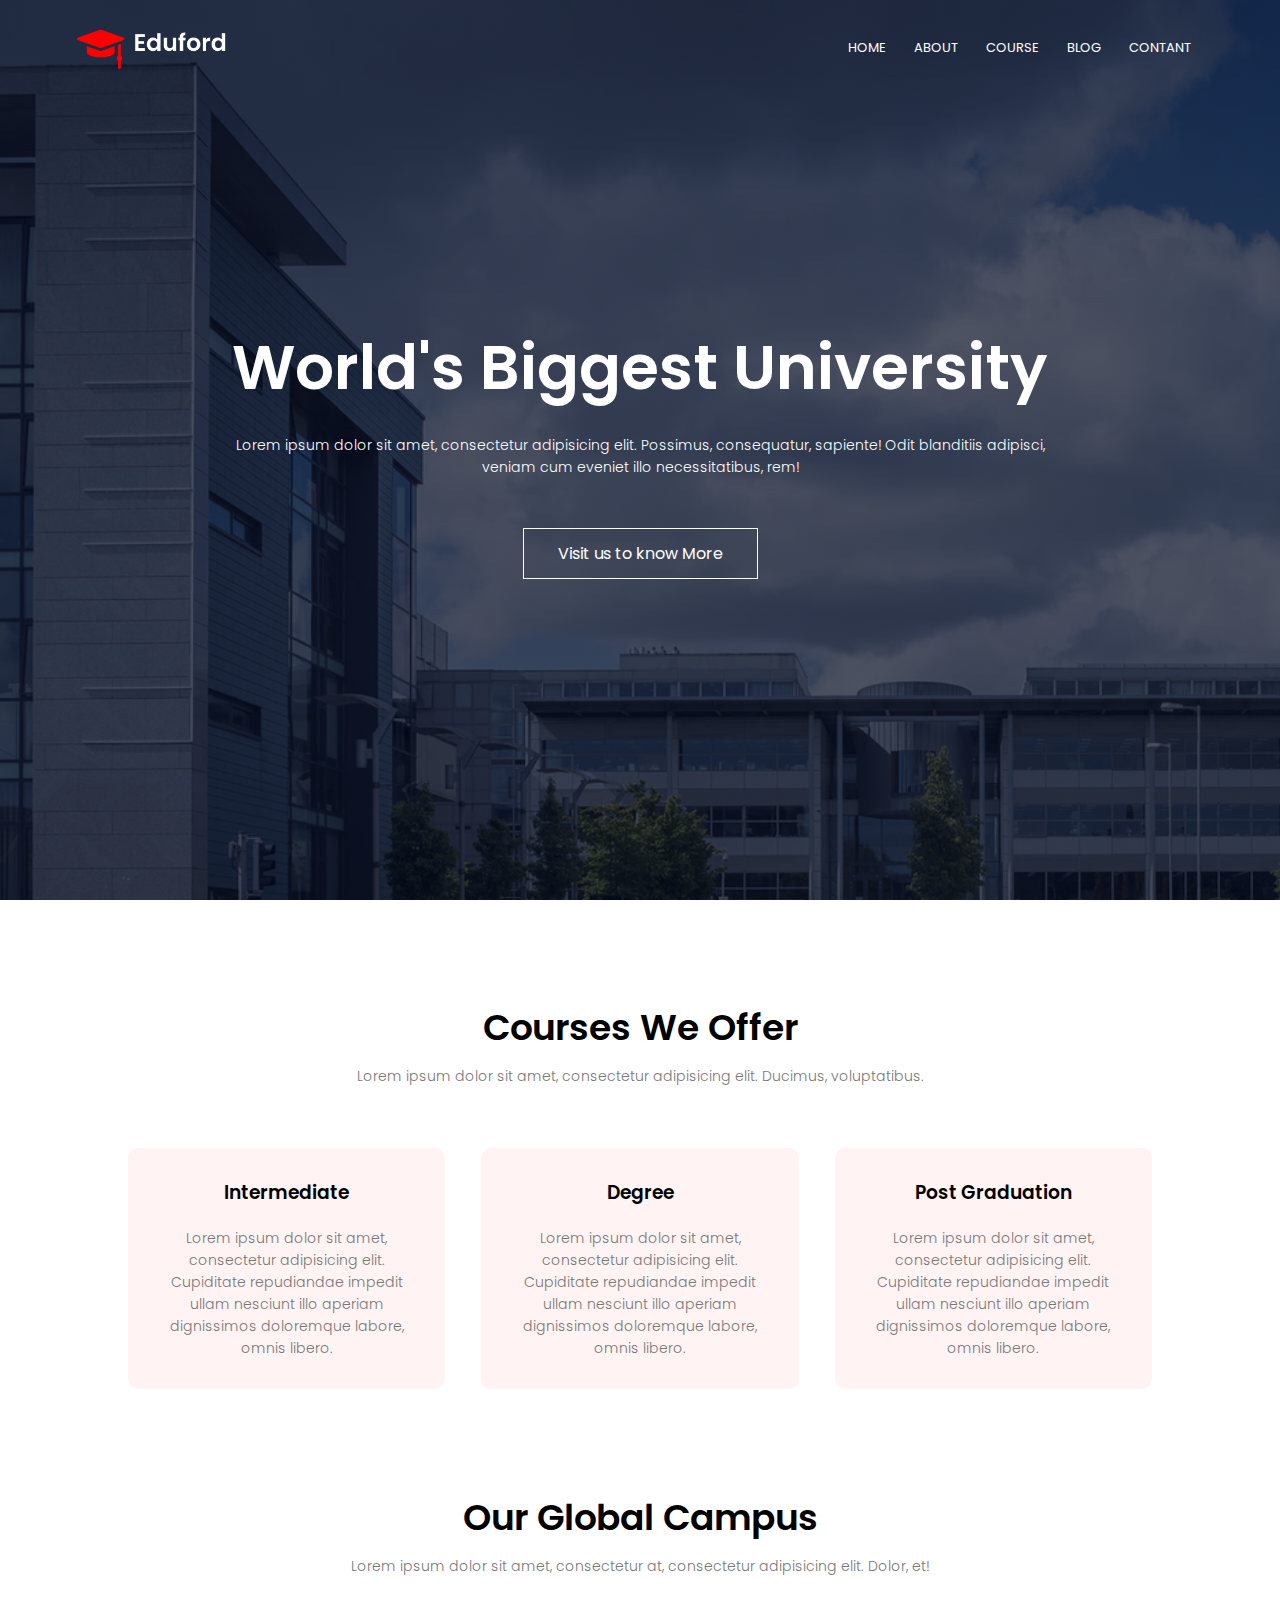
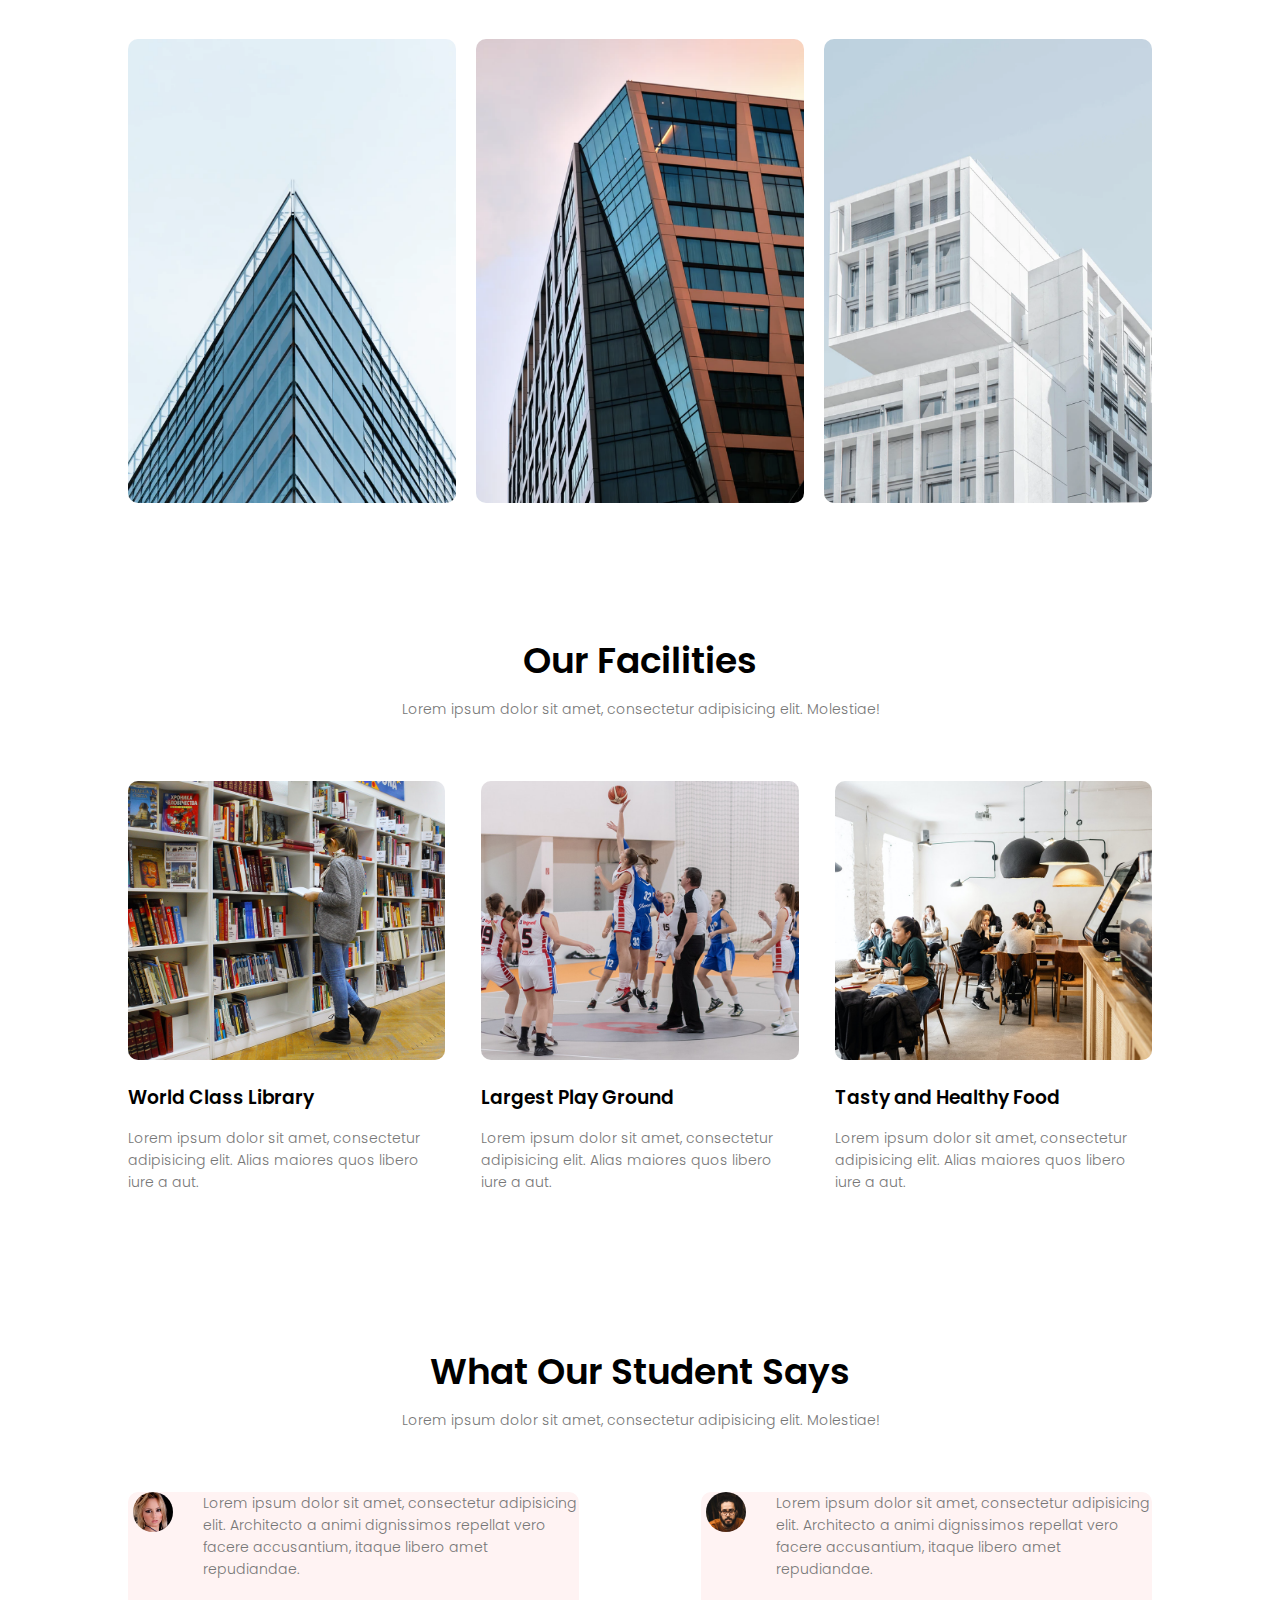
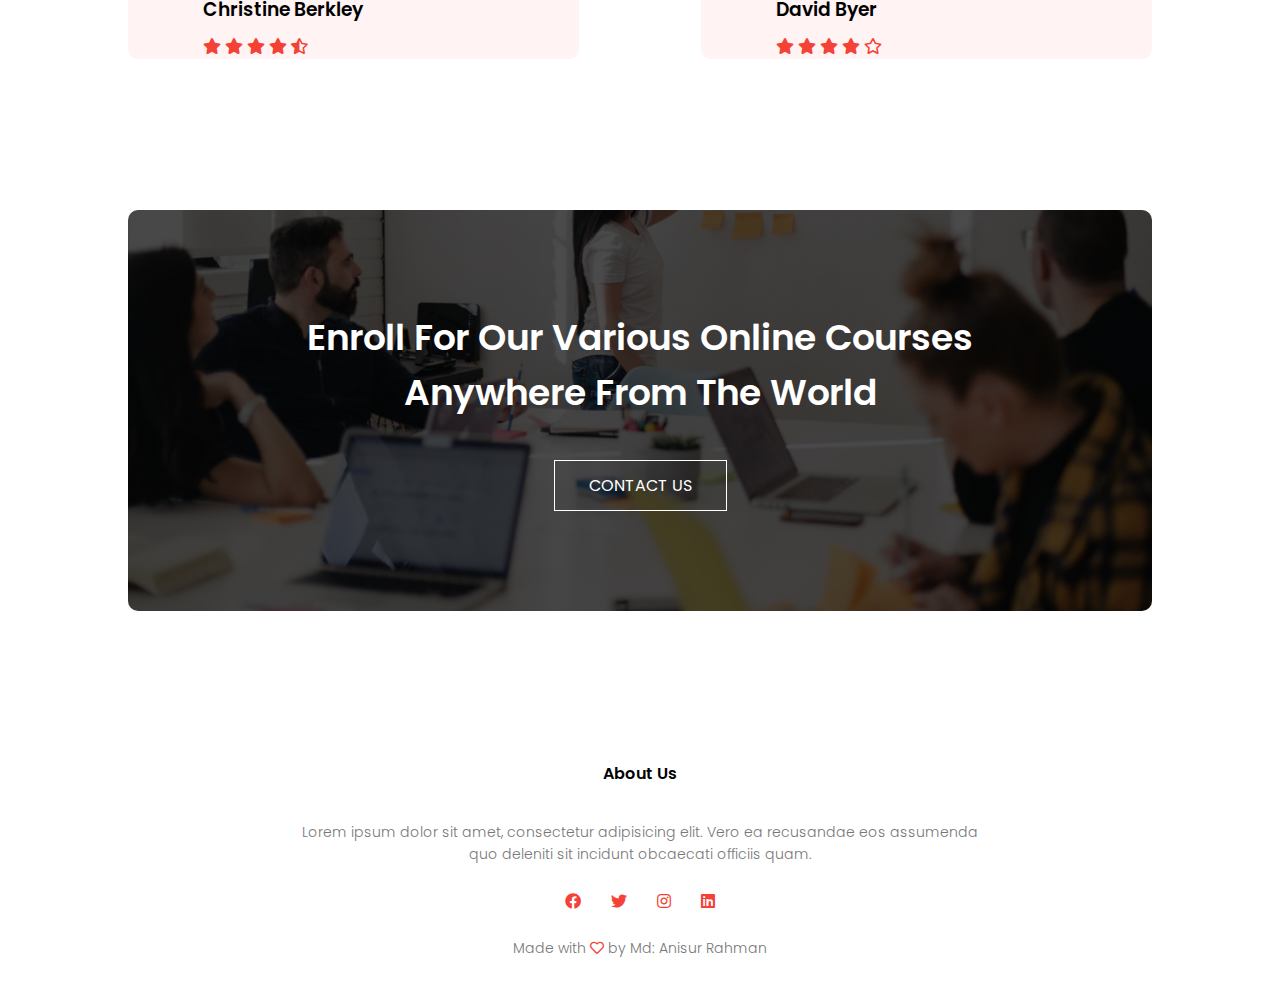
<file: index.html>
<!DOCTYPE html>
<html lang="en">
<head>
    <meta charset="UTF-8">
      <meta name="viewport" content="width=device-width, initial-scale=1.0">
      <link rel="stylesheet" href="style.css">
      <link href="https://fonts.googleapis.com/css2?family=Poppins:wght@100;200;300;400;600;700&display=swap" rel="stylesheet">
   <link rel="stylesheet" href="https://cdnjs.cloudflare.com/ajax/libs/font-awesome/5.15.4/css/all.min.css" integrity="sha512-1ycn6IcaQQ40/MKBW2W4Rhis/DbILU74C1vSrLJxCq57o941Ym01SwNsOMqvEBFlcgUa6xLiPY/NS5R+E6ztJQ==" crossorigin="anonymous" referrerpolicy="no-referrer" />
    <title>University Website Design</title>
</head>
<body>
    <section class="header">
       <nav>
        <a href="index.html"><img src="image/logo.png"></a>
        <div class="nav-links" id="navLinks">
           <i class="fas fa-times-circle" onclick="hideMenu()"></i>
            <ul>
                 <li><a href="index.html">HOME</a></li>
                <li><a href="about.html">ABOUT</a></li>
                <li><a href="course.html">COURSE</a></li>
                <li><a href="blog.html">BLOG</a></li>
                <li><a href="contact.html">CONTANT</a></li>
            </ul>
        </div>
        <i class="fas fa-bars" onclick="showMenu()"></i>
        </nav>
        <div class="text-box">
            <h1>World's Biggest University</h1>
            <p>Lorem ipsum dolor sit amet, consectetur adipisicing elit. Possimus, consequatur, sapiente! Odit blanditiis adipisci,<br> veniam cum eveniet illo necessitatibus, rem!</p>
            <a href="" class="hero-btn">Visit us to know More</a>
        </div>
    </section>
    <!--Course-->
    
    
    <section class="course">
        <h1>Courses We Offer</h1>
        <p>Lorem ipsum dolor sit amet, consectetur adipisicing elit. Ducimus, voluptatibus.</p>
        <div class="row">
            <div class="course-col">
                <h3>Intermediate</h3>
                <p>Lorem ipsum dolor sit amet, consectetur adipisicing elit. Cupiditate repudiandae impedit ullam nesciunt illo aperiam dignissimos doloremque labore, omnis libero.</p>
            </div>
            <div class="course-col">
                <h3>Degree</h3>
                <p>Lorem ipsum dolor sit amet, consectetur adipisicing elit. Cupiditate repudiandae impedit ullam nesciunt illo aperiam dignissimos doloremque labore, omnis libero.</p>
            </div>
            <div class="course-col">
                <h3>Post Graduation</h3>
                <p>Lorem ipsum dolor sit amet, consectetur adipisicing elit. Cupiditate repudiandae impedit ullam nesciunt illo aperiam dignissimos doloremque labore, omnis libero.</p>
            </div>
        </div>
    </section>
    
    <!-- Campus -->
    
    <section class="campus">
        <h1>Our Global Campus</h1>
        <p>Lorem ipsum dolor sit amet, consectetur at, consectetur adipisicing elit. Dolor, et!</p>
        
        <div class="row">
            <div class="campus-col">
                <img src="image/london.png">
                <div class="layer">
                    <h3>LONDON</h3>
                </div>
            </div>
             <div class="campus-col">
                <img src="image/newyork.png">
                <div class="layer">
                    <h3>NEW YORK</h3>
                </div>
            </div>
             <div class="campus-col">
                <img src="image/washington.png">
                <div class="layer">
                    <h3>WASHINGTON</h3>
                </div>
            </div>
        </div>
    </section>
    
    <!-- Facilities -->
    
    <section class="facilities">
        <h1>Our Facilities</h1>
        <p>Lorem ipsum dolor sit amet, consectetur adipisicing elit. Molestiae!</p>
        
        <div class="row">
            <div class="facilities-col">
                <img src="image/library.png">
                <h3>World Class Library</h3>
                <p>Lorem ipsum dolor sit amet, consectetur adipisicing elit. Alias maiores quos libero iure a aut.</p>
            </div>
             <div class="facilities-col">
                <img src="image/basketball.png">
                <h3>Largest Play Ground</h3>
                <p>Lorem ipsum dolor sit amet, consectetur adipisicing elit. Alias maiores quos libero iure a aut.</p>
            </div>
             <div class="facilities-col">
                <img src="image/cafeteria.png">
                <h3>Tasty and Healthy Food</h3>
                <p>Lorem ipsum dolor sit amet, consectetur adipisicing elit. Alias maiores quos libero iure a aut.</p>
            </div>
        </div>
    </section>
    
    <!--testimonials-->
    <section class="testimonials">
        <h1>What Our Student Says</h1>
        <p>Lorem ipsum dolor sit amet, consectetur adipisicing elit. Molestiae!</p>
        
        <div class="row">
            <div class="testimonials-col">
                <img src="image/user1.jpg">
                <div>
                    <p>Lorem ipsum dolor sit amet, consectetur adipisicing elit. Architecto a animi dignissimos repellat vero facere accusantium, itaque libero amet repudiandae.</p>
                    <h3>Christine Berkley</h3>
                    <i class="fas fa-star"></i>
                    <i class="fas fa-star"></i>
                    <i class="fas fa-star"></i>
                    <i class="fas fa-star"></i>
                    <i class="fas fa-star-half-alt"></i>
                </div>
            </div>
            <div class="testimonials-col">
                <img src="image/user2.jpg">
                <div>
                    <p>Lorem ipsum dolor sit amet, consectetur adipisicing elit. Architecto a animi dignissimos repellat vero facere accusantium, itaque libero amet repudiandae.</p>
                    <h3>David Byer</h3>
                    <i class="fas fa-star"></i>
                    <i class="fas fa-star"></i>
                    <i class="fas fa-star"></i>
                    <i class="fas fa-star"></i>
                    <i class="far fa-star"></i>
                </div>
            </div>
        </div>
    </section>
    
    <!-- Call to action-->
    
    <section class="cta"> 
        <h1>Enroll For Our Various Online Courses<br>Anywhere From The World</h1>
        <a href="" class="hero-btn">CONTACT US</a>
    </section>
    
    <!--Footer-->
    
    <section class="footer">
        <h4>About Us</h4>
        <p>Lorem ipsum dolor sit amet, consectetur adipisicing elit. Vero ea recusandae eos assumenda <br>quo deleniti sit incidunt obcaecati officiis quam.</p>
        <div class="icons">
            <i class="fab fa-facebook"></i>
            <i class="fab fa-twitter"></i>
            <i class="fab fa-instagram"></i>
            <i class="fab fa-linkedin"></i>
        </div>
        <p>Made with <i class="far fa-heart"></i> by Md: Anisur Rahman</p>
    </section>
    
   <!--JavaScript for Toggle Menu-->
    <script>
    var navLinks = document.getElementById("navLinks");
        function showMenu(){
            navLinks.style.right="0";
        }
        function hideMenu(){
            navLinks.style.right="-200px";
        }
    </script>
</body>
</html>
</file>
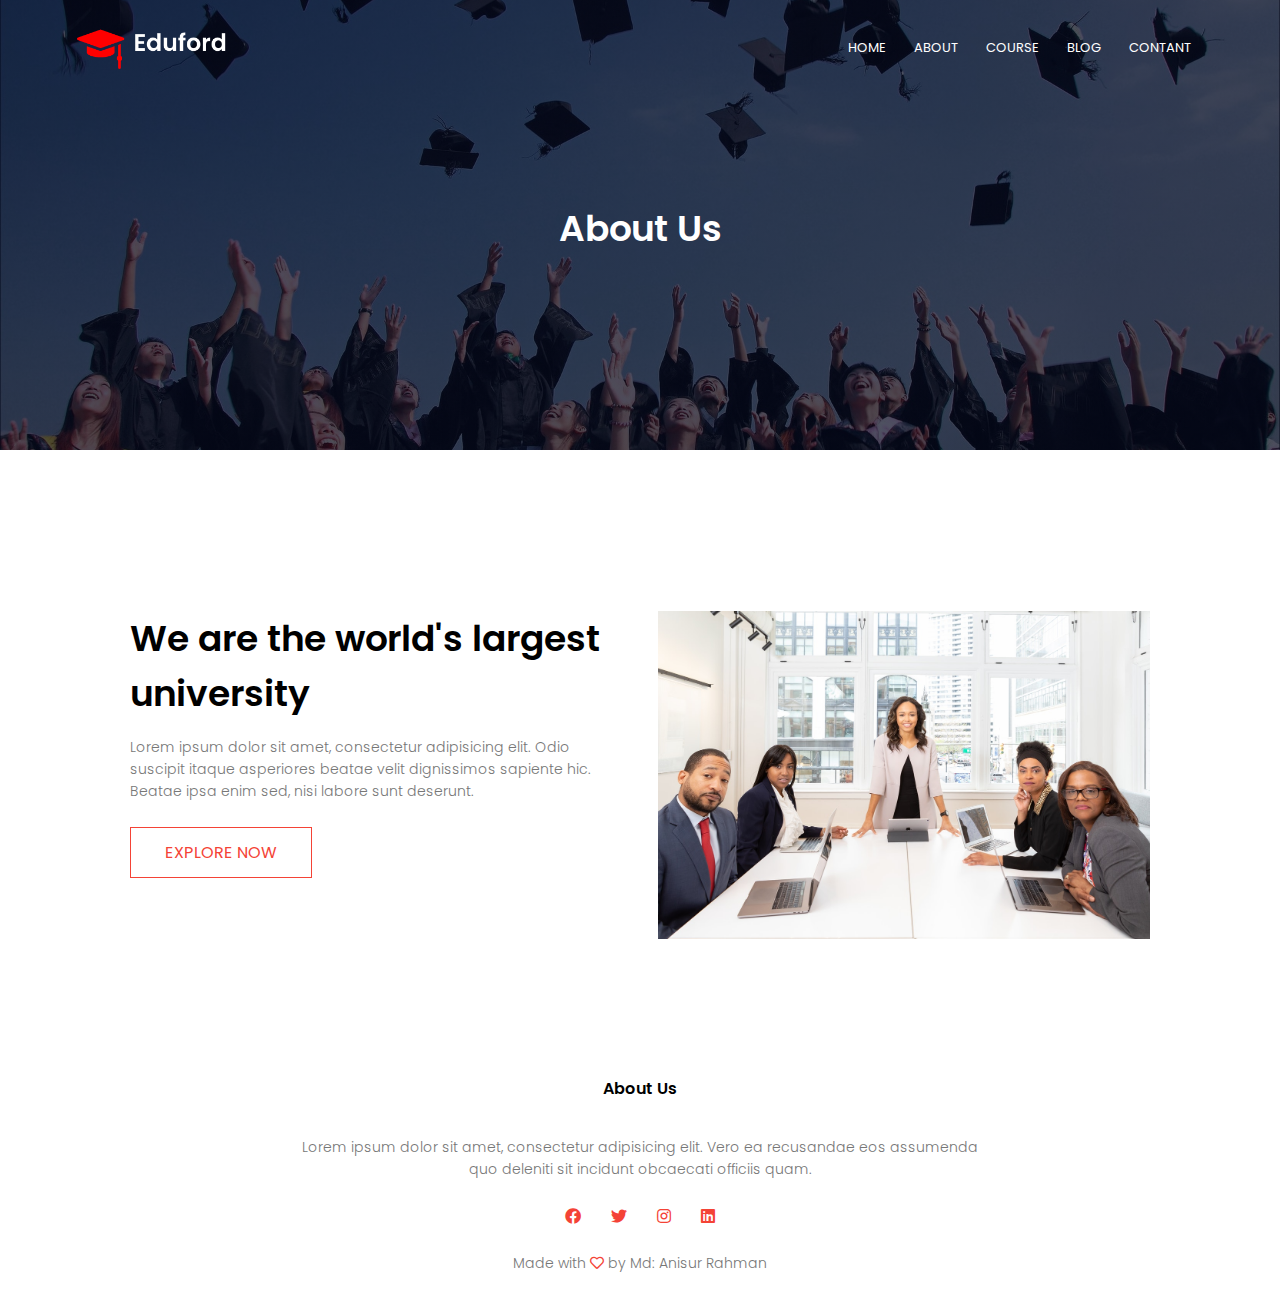
<file: about.html>
<!DOCTYPE html>
<html lang="en">
<head>
    <meta charset="UTF-8">
      <meta name="viewport" content="width=device-width, initial-scale=1.0">
      <link rel="stylesheet" href="style.css">
      <link href="https://fonts.googleapis.com/css2?family=Poppins:wght@100;200;300;400;600;700&display=swap" rel="stylesheet">
   <link rel="stylesheet" href="https://cdnjs.cloudflare.com/ajax/libs/font-awesome/5.15.4/css/all.min.css" integrity="sha512-1ycn6IcaQQ40/MKBW2W4Rhis/DbILU74C1vSrLJxCq57o941Ym01SwNsOMqvEBFlcgUa6xLiPY/NS5R+E6ztJQ==" crossorigin="anonymous" referrerpolicy="no-referrer" />
    <title>University Website Design</title>
</head>
<body>
    <section class="sub-header">
       <nav>
        <a href="index.html"><img src="image/logo.png"></a>
        <div class="nav-links" id="navLinks">
           <i class="fas fa-times-circle" onclick="hideMenu()"></i>
            <ul>
                 <li><a href="index.html">HOME</a></li>
                <li><a href="about.html">ABOUT</a></li>
                <li><a href="course.html">COURSE</a></li>
                <li><a href="blog.html">BLOG</a></li>
                <li><a href="contact.html">CONTANT</a></li>
            </ul>
        </div>
        <i class="fas fa-bars" onclick="showMenu()"></i>
        </nav>
        <h1>About Us</h1>
    </section>

   <!-- abour us content -->
   
   <section class="about-us"> 
       <div class="row">
           <div class="about-col">
               <h1>We are the world's largest university</h1>
               <p>Lorem ipsum dolor sit amet, consectetur adipisicing elit. Odio suscipit itaque asperiores beatae velit dignissimos sapiente hic. Beatae ipsa enim sed, nisi labore sunt deserunt.</p>
               <a href="" class="hero-btn red-btn">EXPLORE NOW</a>
           </div>
           <div class="about-col">
               <img src="image/about.jpg">
           </div>
       </div>
   </section>
    
    <!--Footer-->
    
    <section class="footer">
        <h4>About Us</h4>
        <p>Lorem ipsum dolor sit amet, consectetur adipisicing elit. Vero ea recusandae eos assumenda <br>quo deleniti sit incidunt obcaecati officiis quam.</p>
        <div class="icons">
            <i class="fab fa-facebook"></i>
            <i class="fab fa-twitter"></i>
            <i class="fab fa-instagram"></i>
            <i class="fab fa-linkedin"></i>
        </div>
        <p>Made with <i class="far fa-heart"></i> by Md: Anisur Rahman</p>
    </section>
    
   <!--JavaScript for Toggle Menu-->
    <script>
    var navLinks = document.getElementById("navLinks");
        function showMenu(){
            navLinks.style.right="0";
        }
        function hideMenu(){
            navLinks.style.right="-200px";
        }
    </script>
</body>
</html>
</file>
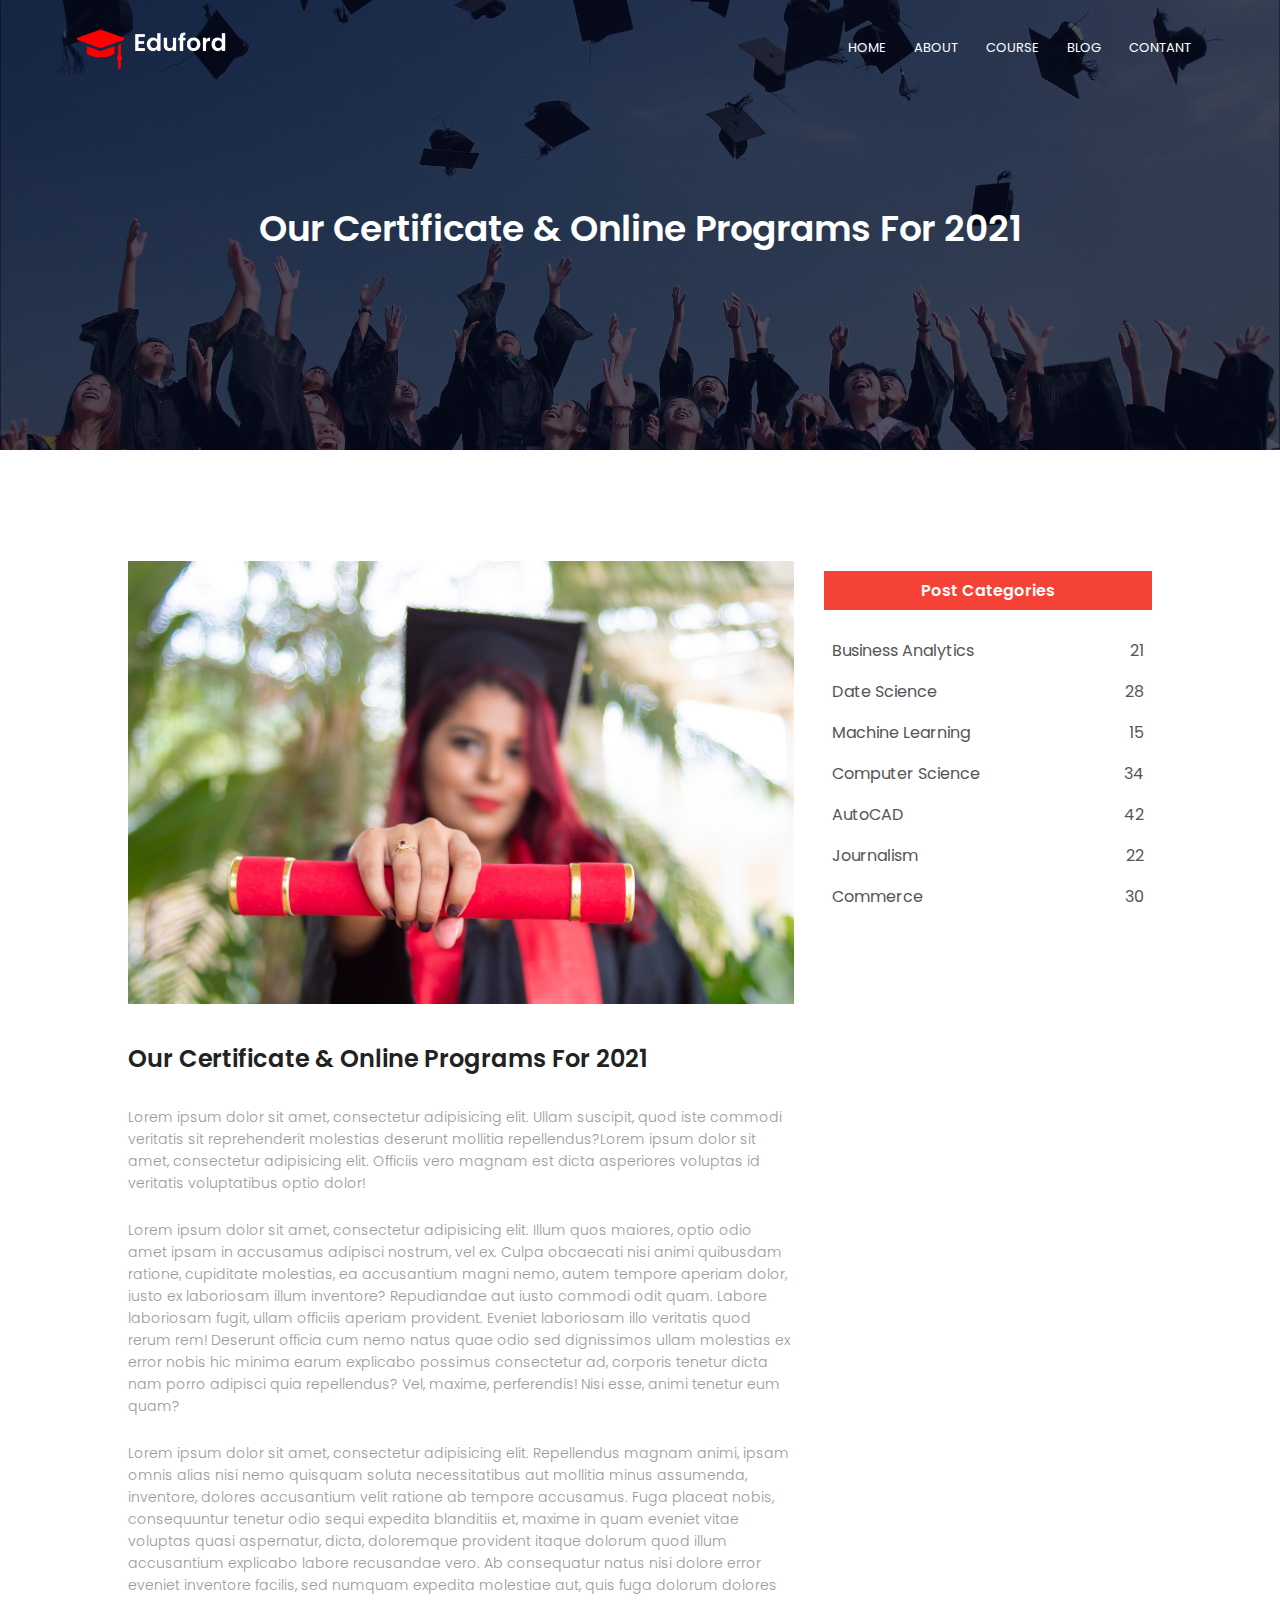
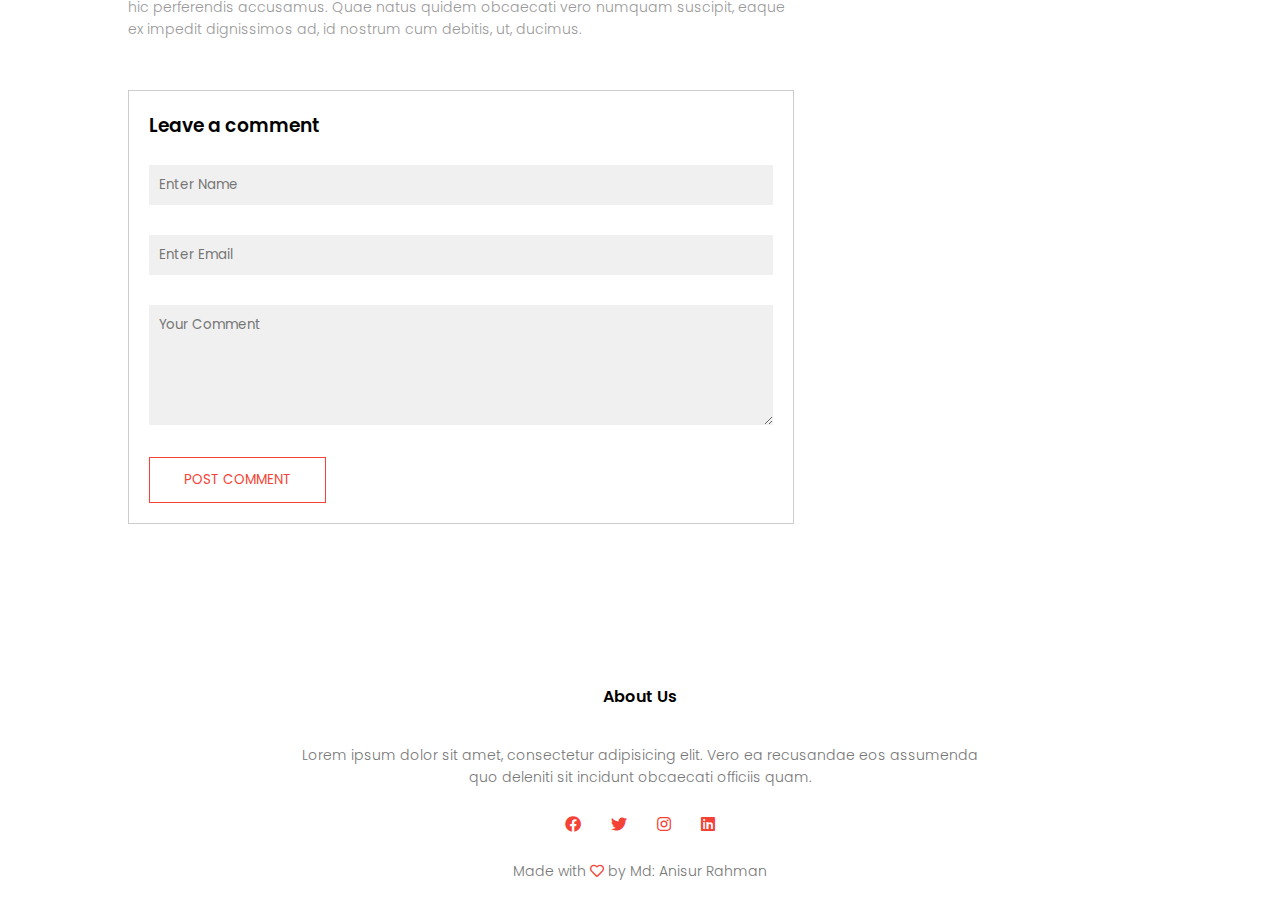
<file: blog.html>
<!DOCTYPE html>
<html lang="en">
<head>
    <meta charset="UTF-8">
      <meta name="viewport" content="width=device-width, initial-scale=1.0">
      <link rel="stylesheet" href="style.css">
      <link href="https://fonts.googleapis.com/css2?family=Poppins:wght@100;200;300;400;600;700&display=swap" rel="stylesheet">
   <link rel="stylesheet" href="https://cdnjs.cloudflare.com/ajax/libs/font-awesome/5.15.4/css/all.min.css" integrity="sha512-1ycn6IcaQQ40/MKBW2W4Rhis/DbILU74C1vSrLJxCq57o941Ym01SwNsOMqvEBFlcgUa6xLiPY/NS5R+E6ztJQ==" crossorigin="anonymous" referrerpolicy="no-referrer" />
    <title>University Website Design</title>
</head>
<body>
    <section class="sub-header">
       <nav>
        <a href="index.html"><img src="image/logo.png"></a>
        <div class="nav-links" id="navLinks">
           <i class="fas fa-times-circle" onclick="hideMenu()"></i>
            <ul>
                 <li><a href="index.html">HOME</a></li>
                <li><a href="about.html">ABOUT</a></li>
                <li><a href="course.html">COURSE</a></li>
                <li><a href="blog.html">BLOG</a></li>
                <li><a href="contact.html">CONTANT</a></li>
            </ul>
        </div>
        <i class="fas fa-bars" onclick="showMenu()"></i>
        </nav>
        <h1>Our Certificate & Online Programs For 2021</h1>
    </section>
    
<!-- Blog page content -->
  
  <section class="blog-content">
      <div class="row">
          <div class="blog-left">
              <img src="image/certificate.jpg">
              <h2>Our Certificate & Online Programs For 2021</h2>
              <p>Lorem ipsum dolor sit amet, consectetur adipisicing elit. Ullam suscipit, quod iste commodi veritatis sit reprehenderit molestias deserunt mollitia repellendus?Lorem ipsum dolor sit amet, consectetur adipisicing elit. Officiis vero magnam est dicta asperiores voluptas id veritatis voluptatibus optio dolor!</p>
              <br>
              <p>Lorem ipsum dolor sit amet, consectetur adipisicing elit. Illum quos maiores, optio odio amet ipsam in accusamus adipisci nostrum, vel ex. Culpa obcaecati nisi animi quibusdam ratione, cupiditate molestias, ea accusantium magni nemo, autem tempore aperiam dolor, iusto ex laboriosam illum inventore? Repudiandae aut iusto commodi odit quam. Labore laboriosam fugit, ullam officiis aperiam provident. Eveniet laboriosam illo veritatis quod rerum rem! Deserunt officia cum nemo natus quae odio sed dignissimos ullam molestias ex error nobis hic minima earum explicabo possimus consectetur ad, corporis tenetur dicta nam porro adipisci quia repellendus? Vel, maxime, perferendis! Nisi esse, animi tenetur eum quam?</p>
              <br>
              <p>Lorem ipsum dolor sit amet, consectetur adipisicing elit. Repellendus magnam animi, ipsam omnis alias nisi nemo quisquam soluta necessitatibus aut mollitia minus assumenda, inventore, dolores accusantium velit ratione ab tempore accusamus. Fuga placeat nobis, consequuntur tenetur odio sequi expedita blanditiis et, maxime in quam eveniet vitae voluptas quasi aspernatur, dicta, doloremque provident itaque dolorum quod illum accusantium explicabo labore recusandae vero. Ab consequatur natus nisi dolore error eveniet inventore facilis, sed numquam expedita molestiae aut, quis fuga dolorum dolores hic perferendis accusamus. Quae natus quidem obcaecati vero numquam suscipit, eaque ex impedit dignissimos ad, id nostrum cum debitis, ut, ducimus.</p>
              
              <div class="comment-box">
                  <h3>Leave a comment</h3>
                  <form class="comment-form">
                      <input type="text" placeholder="Enter Name">
                      <input type="email" placeholder="Enter Email">
                      <textarea rows="5" placeholder="Your Comment"></textarea>
                      <button type="submit" class="hero-btn red-btn">POST COMMENT</button>
                  </form>
              </div>
          </div>
          <div class="blog-right">
              <h3>Post Categories</h3>
              <div>
                  <span> Business Analytics</span>
                  <span>21</span>
              </div>
              <div>
                  <span> Date Science</span>
                  <span>28</span>
              </div>
              <div>
                  <span> Machine Learning</span>
                  <span>15</span>
              </div>
              <div>
                  <span> Computer Science</span>
                  <span>34</span>
              </div>
              <div>
                  <span> AutoCAD</span>
                  <span>42</span>
              </div>
              <div>
                  <span> Journalism </span>
                  <span>22</span>
              </div>
              <div>
                  <span> Commerce</span>
                  <span>30</span>
              </div>
          </div>
      </div>
  </section>
   
    
    <!--Footer-->
    
    <section class="footer">
        <h4>About Us</h4>
        <p>Lorem ipsum dolor sit amet, consectetur adipisicing elit. Vero ea recusandae eos assumenda <br>quo deleniti sit incidunt obcaecati officiis quam.</p>
        <div class="icons">
            <i class="fab fa-facebook"></i>
            <i class="fab fa-twitter"></i>
            <i class="fab fa-instagram"></i>
            <i class="fab fa-linkedin"></i>
        </div>
        <p>Made with <i class="far fa-heart"></i> by Md: Anisur Rahman</p>
    </section>
    
   <!--JavaScript for Toggle Menu-->
    <script>
    var navLinks = document.getElementById("navLinks");
        function showMenu(){
            navLinks.style.right="0";
        }
        function hideMenu(){
            navLinks.style.right="-200px";
        }
    </script>
</body>
</html>
</file>
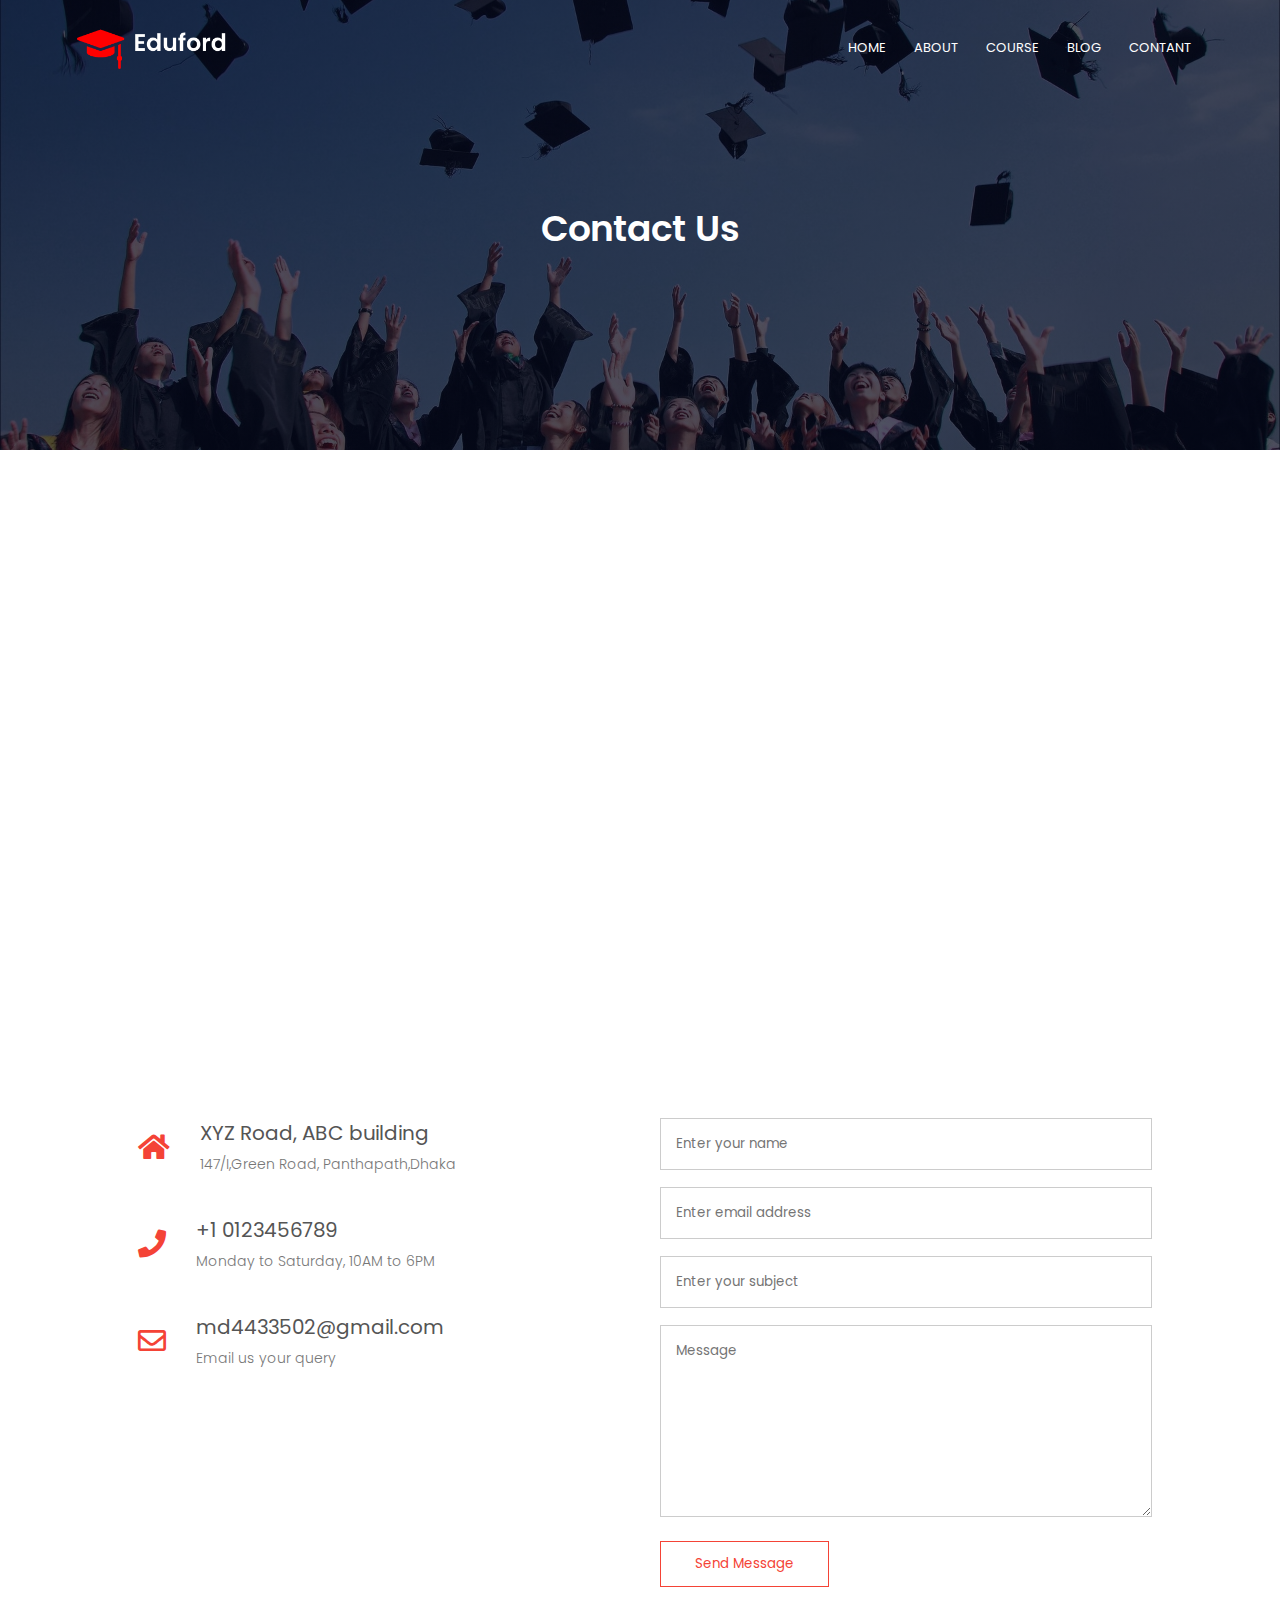
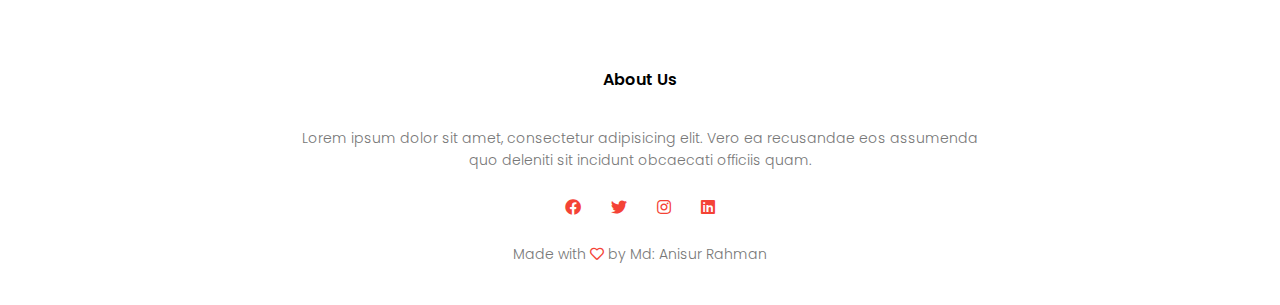
<file: contact.html>
<!DOCTYPE html>
<html lang="en">
<head>
    <meta charset="UTF-8">
      <meta name="viewport" content="width=device-width, initial-scale=1.0">
      <link rel="stylesheet" href="style.css">
      <link href="https://fonts.googleapis.com/css2?family=Poppins:wght@100;200;300;400;600;700&display=swap" rel="stylesheet">
   <link rel="stylesheet" href="https://cdnjs.cloudflare.com/ajax/libs/font-awesome/5.15.4/css/all.min.css" integrity="sha512-1ycn6IcaQQ40/MKBW2W4Rhis/DbILU74C1vSrLJxCq57o941Ym01SwNsOMqvEBFlcgUa6xLiPY/NS5R+E6ztJQ==" crossorigin="anonymous" referrerpolicy="no-referrer" />
    <title>University Website Design</title>
</head>
<body>
    <section class="sub-header">
       <nav>
        <a href="index.html"><img src="image/logo.png"></a>
        <div class="nav-links" id="navLinks">
           <i class="fas fa-times-circle" onclick="hideMenu()"></i>
            <ul>
                <li><a href="index.html">HOME</a></li>
                <li><a href="about.html">ABOUT</a></li>
                <li><a href="course.html">COURSE</a></li>
                <li><a href="blog.html">BLOG</a></li>
                <li><a href="contact.html">CONTANT</a></li>
            </ul>
        </div>
        <i class="fas fa-bars" onclick="showMenu()"></i>
        </nav>
        <h1>Contact Us</h1>
    </section>

   <!-- contect us  -->
   
   <section class="location">
       <iframe src="https://www.google.com/maps/embed?pb=!1m18!1m12!1m3!1d542.8507208862962!2d90.38739813324496!3d23.75273493032368!2m3!1f0!2f0!3f0!3m2!1i1024!2i768!4f13.1!3m3!1m2!1s0x3755b9ddba0d17ab%3A0xb4eb89d44152e3d5!2sSonargaon%20University!5e0!3m2!1sen!2sbd!4v1636953257464!5m2!1sen!2sbd" width="600" height="450" style="border:0;" allowfullscreen="" loading="lazy"></iframe>
   </section> 
   <section class="contact-us">
     <div class="row">
         <div class="contact-col">
             <div>
                 <i class="fas fa-home"></i>
                 <span>
                     <h5>XYZ Road, ABC building</h5>
                     <p>147/I,Green Road, Panthapath,Dhaka</p>
                 </span>
             </div>
             <div>
                 <i class="fas fa-phone"></i>
                 <span>
                     <h5>+1 0123456789</h5>
                     <p>Monday to Saturday, 10AM to 6PM</p>
                 </span>
             </div>
             <div>
                 <i class=" ab far fa-envelope"></i>
                 <span>
                     <h5>md4433502@gmail.com</h5>
                     <p>Email us your query</p>
                 </span>
             </div>
         </div>
         <div class="contact-col">
             <form action="form-handler.php" method="post">
                 <input type="text" name="name" placeholder="Enter your name" required>
                 <input type="email" name="email" placeholder="Enter email address" required>
                 <input type="text" name="subject" placeholder="Enter your subject" required>
                 <textarea  rows="8" name="message" placeholder="Message" required></textarea>
                 <button type="submit" class="hero-btn red-btn">Send Message</button>
             </form>
         </div>
     </div>  
   </section>
    <!--Footer-->
    
    <section class="footer">
        <h4>About Us</h4>
        <p>Lorem ipsum dolor sit amet, consectetur adipisicing elit. Vero ea recusandae eos assumenda <br>quo deleniti sit incidunt obcaecati officiis quam.</p>
        <div class="icons">
            <i class="fab fa-facebook"></i>
            <i class="fab fa-twitter"></i>
            <i class="fab fa-instagram"></i>
            <i class="fab fa-linkedin"></i>
        </div>
        <p>Made with <i class="far fa-heart"></i> by Md: Anisur Rahman</p>
    </section>
    
   <!--JavaScript for Toggle Menu-->
    <script>
    var navLinks = document.getElementById("navLinks");
        function showMenu(){
            navLinks.style.right="0";
        }
        function hideMenu(){
            navLinks.style.right="-200px";
        }
    </script>
</body>
</html>
</file>
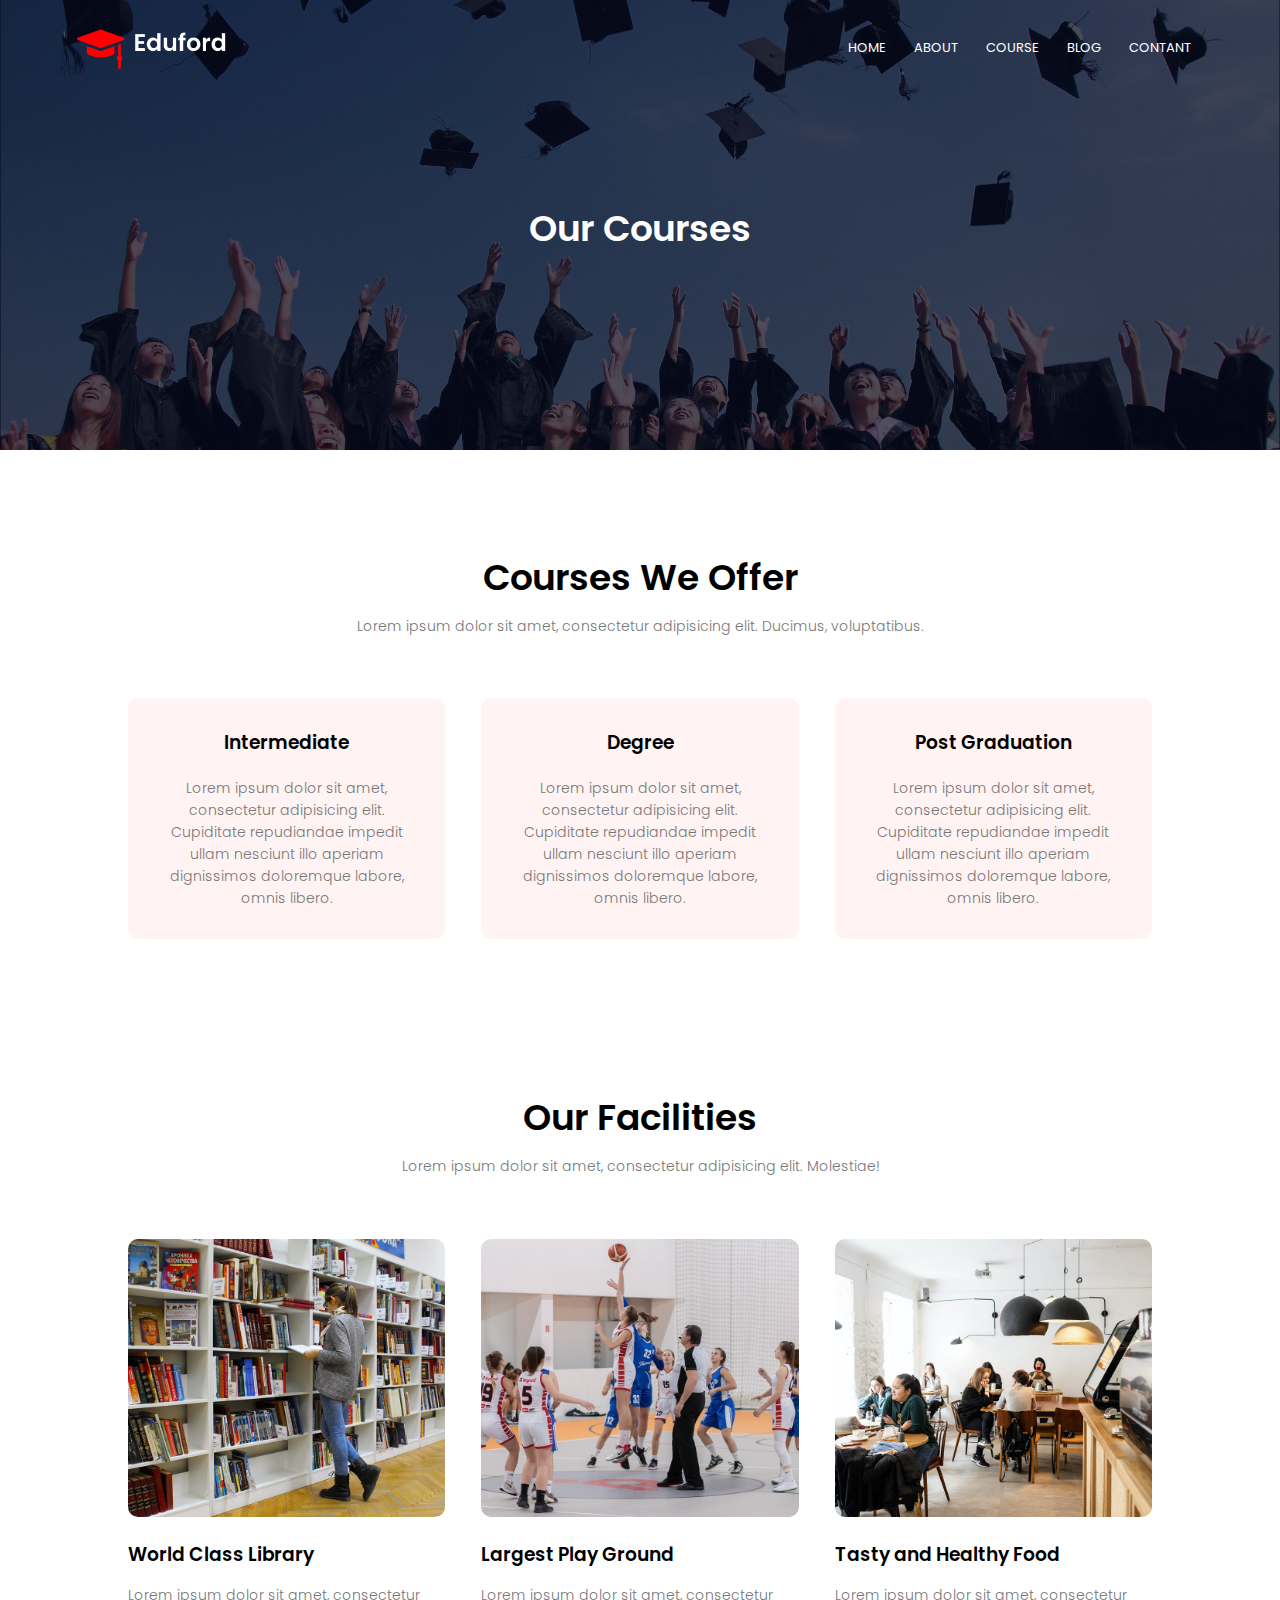
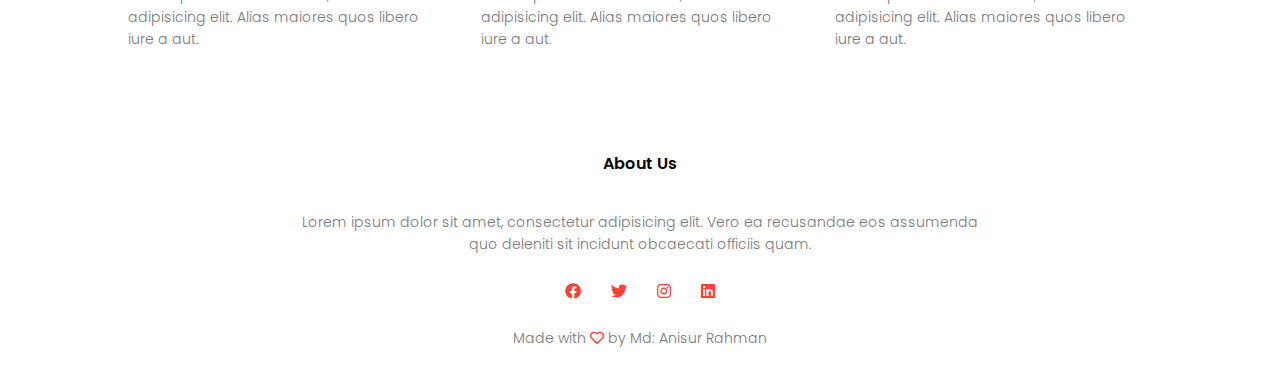
<file: course.html>
<!DOCTYPE html>
<html lang="en">
<head>
    <meta charset="UTF-8">
      <meta name="viewport" content="width=device-width, initial-scale=1.0">
      <link rel="stylesheet" href="style.css">
      <link href="https://fonts.googleapis.com/css2?family=Poppins:wght@100;200;300;400;600;700&display=swap" rel="stylesheet">
   <link rel="stylesheet" href="https://cdnjs.cloudflare.com/ajax/libs/font-awesome/5.15.4/css/all.min.css" integrity="sha512-1ycn6IcaQQ40/MKBW2W4Rhis/DbILU74C1vSrLJxCq57o941Ym01SwNsOMqvEBFlcgUa6xLiPY/NS5R+E6ztJQ==" crossorigin="anonymous" referrerpolicy="no-referrer" />
    <title>University Website Design</title>
</head>
<body>
    <section class="sub-header">
       <nav>
        <a href="index.html"><img src="image/logo.png"></a>
        <div class="nav-links" id="navLinks">
           <i class="fas fa-times-circle" onclick="hideMenu()"></i>
            <ul>
                <li><a href="index.html">HOME</a></li>
                <li><a href="about.html">ABOUT</a></li>
                <li><a href="course.html">COURSE</a></li>
                <li><a href="blog.html">BLOG</a></li>
                <li><a href="contact.html">CONTANT</a></li>
            </ul>
        </div>
        <i class="fas fa-bars" onclick="showMenu()"></i>
        </nav>
        <h1>Our Courses</h1>
    </section>

   <!-- Courses -->
    
    <section class="course">
        <h1>Courses We Offer</h1>
        <p>Lorem ipsum dolor sit amet, consectetur adipisicing elit. Ducimus, voluptatibus.</p>
        <div class="row">
            <div class="course-col">
                <h3>Intermediate</h3>
                <p>Lorem ipsum dolor sit amet, consectetur adipisicing elit. Cupiditate repudiandae impedit ullam nesciunt illo aperiam dignissimos doloremque labore, omnis libero.</p>
            </div>
            <div class="course-col">
                <h3>Degree</h3>
                <p>Lorem ipsum dolor sit amet, consectetur adipisicing elit. Cupiditate repudiandae impedit ullam nesciunt illo aperiam dignissimos doloremque labore, omnis libero.</p>
            </div>
            <div class="course-col">
                <h3>Post Graduation</h3>
                <p>Lorem ipsum dolor sit amet, consectetur adipisicing elit. Cupiditate repudiandae impedit ullam nesciunt illo aperiam dignissimos doloremque labore, omnis libero.</p>
            </div>
        </div>
    </section>
      <!-- Facilities -->
    
    <section class="facilities">
        <h1>Our Facilities</h1>
        <p>Lorem ipsum dolor sit amet, consectetur adipisicing elit. Molestiae!</p>
        
        <div class="row">
            <div class="facilities-col">
                <img src="image/library.png">
                <h3>World Class Library</h3>
                <p>Lorem ipsum dolor sit amet, consectetur adipisicing elit. Alias maiores quos libero iure a aut.</p>
            </div>
             <div class="facilities-col">
                <img src="image/basketball.png">
                <h3>Largest Play Ground</h3>
                <p>Lorem ipsum dolor sit amet, consectetur adipisicing elit. Alias maiores quos libero iure a aut.</p>
            </div>
             <div class="facilities-col">
                <img src="image/cafeteria.png">
                <h3>Tasty and Healthy Food</h3>
                <p>Lorem ipsum dolor sit amet, consectetur adipisicing elit. Alias maiores quos libero iure a aut.</p>
            </div>
        </div>
    </section>
    
    <!--Footer-->
    
    <section class="footer">
        <h4>About Us</h4>
        <p>Lorem ipsum dolor sit amet, consectetur adipisicing elit. Vero ea recusandae eos assumenda <br>quo deleniti sit incidunt obcaecati officiis quam.</p>
        <div class="icons">
            <i class="fab fa-facebook"></i>
            <i class="fab fa-twitter"></i>
            <i class="fab fa-instagram"></i>
            <i class="fab fa-linkedin"></i>
        </div>
        <p>Made with <i class="far fa-heart"></i> by Md: Anisur Rahman</p>
    </section>
    
   <!--JavaScript for Toggle Menu-->
    <script>
    var navLinks = document.getElementById("navLinks");
        function showMenu(){
            navLinks.style.right="0";
        }
        function hideMenu(){
            navLinks.style.right="-200px";
        }
    </script>
</body>
</html>
</file>
<file: style.css>
*{
    margin: 0;
    padding: 0;
    font-family: 'Poppins', sans-serif;
}
.header{
    min-height: 100vh;
    width: 100%;
    background: linear-gradient(rgba(4 ,9 ,30 ,0.7),rgba(4 ,9, 30 ,0.7)),url(image/banner.png);
}
nav{
    display: flex;
    padding: 2% 6%;
    justify-content: space-between;
    align-content: center;
}
nav img{
    width: 150px;
}
.nav-links{
    flex: 1;
    text-align: right;
}
.nav-links ul li{
    text-decoration: none;
    display: inline-block;
    padding: 8px 12px;
    position: relative;
}
.nav-links ul li a{
    color: #fff;
    text-decoration: none;
    font-size: 13px;
}
.nav-links ul li::after{
    content: '';
    background: red;
    width: 0%;
    height: 2px;
    display: block;
    margin: auto;
    transition: 0.5s;
}
.nav-links ul li:hover::after{
    width: 100%;
}
.text-box{
    width: 90%;
    position: absolute;
    text-align: center;
    left: 50%;
    top: 50%;
    transform: translate(-50%,-50%);
    color: #ffffff;
}
.text-box h1{
    font-size: 62px;
}
.text-box p{
    margin: 10px 0 40px;
    font-size: 14px;
    color: #fff;
}
.hero-btn{
    display: inline-block;
    text-decoration: none;
    color: #fff;
    border: 1px solid #fff;
    padding: 12px 34px;
    
}
.hero-btn:hover{
    border: 1px solid #f44336;
   background: #f44336;
    transition: 1s;
}
nav .fas{
    display: none;
}
@media(max-width: 700px)
{
    .text-box h1{
    font-size: 20px;
}
    .nav-links ul li{
        display: block;
    }
    .nav-links{
        position: fixed;
        background: #f44336;
        height: 100vh;
        width: 200px;
        top: 0;
        right: -200px;
        z-index: 2;
        text-align: left;
        transition: 1s;
    }
    nav .fas{
        display: block;
        color: #fff;
        margin: 10px;
        font-size: 22px;
        cursor: pointer;
    }
    .nav-links ul{
        padding: 30px;
    }
}
/*---- course ----*/

.course{
    width: 80%;
    text-align: center;
    margin: auto;
    padding-top: 100px;
}
h1{
    font-size: 36px;
    font-weight: 600;
}
p{
    font-size: 14px;
    color: #777;
    font-weight: 300;
    line-height: 22px;
    padding: 10px;
}
.row{
    margin-top: 5%;
    justify-content: space-between;
    display: flex;
}
.course-col{
    flex-basis: 31%;
    background: #fff3f3;
    border-radius: 10px;
    box-sizing: border-box;
    padding: 20px 12px;
    margin-bottom: 5%;
}
h3{
    text-align: center;
    font-weight: 600;
    margin: 10px 0;
}
.course-col:hover{
    box-shadow: 0 0 20px 0px rgba(0,0,0,0.2);
}
@media (max-width: 700px){
    .row{
        flex-direction: column;
    }
}
/*-- Campue ---*/
.campus{
    width: 80%;
    margin: auto;
    text-align: center;
    padding-top: 50px;
}
.campus-col{
    flex-basis: 32%;
    border-radius: 10px;
    margin-bottom: 30px;
    position: relative;
    overflow: hidden;
}
.campus-col img{
    width: 100%;
    display: block;
}
.layer{
    background: transparent;
    height: 100%;
    width: 100%;
    position: absolute;
    top: 0;
    left: 0;
    transition: 0.5s;
}
.layer:hover{
    background:rgba(226,0,0,0.7); 
}
.layer h3{
    width: 100%;
    font-weight: 500;
    color: #fff;
    font-size: 26px;
    bottom: 0;
    left: 50%;
    transform: translate(-50%);
    position: absolute;
    opacity: 0;
    transition: 0.5s;
}
.layer:hover h3{
    bottom: 49%;
    opacity: 1;
}
/*-- Facilities --*/
.facilities{
    width: 80%;
    margin: auto;
    text-align: center;
    padding-top: 100px;
}
.facilities-col{
    flex-basis: 31%;
    border-radius: 10px;
    margin-bottom: 5%;
    text-align: left;
}
.facilities-col img{
    width: 100%;
    border-radius: 10px;
}
.facilities-col p{
    padding: 0;
}
.facilities-col h3{
    margin-top: 16px;
    margin-bottom: 15px;
    text-align: left;
}
.testimonials{
    width: 80%;
    margin: auto;
    padding-top: 100px;
    text-align: center;
}
.testimonials-col{
    flex-basis: 44%;
    border-radius: 10px;
    margin-bottom: 5%;
    text-align: left;
    background: #fff3f3;
    cursor: pointer;
    display: flex;
}
.testimonials-col img{
    height: 40px;
    margin-left: 5px;
    margin-right: 30px;
    border-radius: 50px;
}
.testimonials-col p{
    padding: 0;
}
.testimonials-col h3{
    margin-top: 15px;
    text-align: left;
}
.testimonials-col .fas{
    color: #f44336;
}
.testimonials-col .far{
    color: #f44336;
}
@media (max-width: 700px){
    .testimonials-col img{
    
    margin-left: 0px;
    margin-right: 30px;
}
}

/*-- call to action --*/
.cta{
    margin: 100px auto;
    width: 80%;
    background-image: linear-gradient(rgba(0,0,0,0.7),rgba(0,0,0,0.7)), url(image/banner2.jpg);
        background-position: center;
    background-size: cover;
    border-radius: 10px;
    text-align: center;
    padding: 100px 0;
}
.cta h1{
    color: #fff;
    margin-bottom: 40px;
    padding: 0;
}
@media (max-width: 700px){
    .cta h1{
        font-size: 24px;
    }   
}
.footer{
    width: 100%;
    text-align: center;
    padding: 30px 0;
}
.footer h4{
    margin-bottom: 25px;
    margin-top: 20px;
    font-weight: 600;
}
.icons .fab{
    color: #f44336;
    margin: 0 13px;
    padding: 18px 0;
    cursor: pointer;
}
.fa-heart{
        color: #f44336;
}

/*-- about us page --*/

.sub-header{
    height: 50vh;
    width: 100%;
    background-image: linear-gradient(rgba(4,9,30,0.7),rgba(4,9,30,0.7)),url(image/background.jpg);
    background-position: center;
    background-size: cover;
    text-align: center;
    color: #fff;
}
.sub-header h1{
    margin-top: 100px;
}
.about-us{
    width: 80%;
    margin: auto;
    padding-top: 80px;
    padding-bottom: 50px;
}
.about-col{
    flex-basis: 48%;
    padding: 30px 2px;
}
.about-col img{
    width: 100%;
}
.about-col h1{
    padding: 0;
}
.about-col p{
    padding: 15px 0 25px;
}
.red-btn{
    border: 1px solid #f44336;
    background: transparent;
    color: #f44336;
}
.red-btn:hover{
    color: #fff;
}

/*-- blog-content --*/

.blog-content{
    width: 80%;
    margin: auto;
    padding: 60px 0;
}
.blog-left{
    flex-basis: 65%;
}
.blog-left img{
    width: 100%;
}
.blog-left h2{
    color: #222;
    font-weight: 600;
    margin: 30px 0;
}
.blog-left p{
    color: #999;
    padding: 0;
}
.blog-right{
    flex-basis: 32%;
}
.blog-right h3{
    background: #f44336;
    color: #fff;
    padding: 7px 0;
    font-size: 16px;
    margin-bottom: 20px;
}
.blog-right div{
    display: flex;
    align-items: center;
    justify-content: space-between;
    color: #555;
    padding: 8px;
    box-sizing: border-box;
}
.comment-box{
    border: 1px solid #ccc;
    margin: 50px 0;
    padding: 10px 20px;
}
.comment-box h3{
    text-align: left;
}
.comment-form input, .comment-form textarea{
    width: 100%;
    padding: 10px;
    margin: 15px 0;
    box-sizing: border-box;
    border: none;
    outline: none;
    background: #f0f0f0;
}
.comment-form button{
    margin: 10px 0;
}
@media(max-width: 700px){
    .sub-header h1{
        font-size: 24px;
    }
}
/*-- contact us page --*/

.location{
    width: 80%;
    margin: auto;
    padding: 80px 0;
}
.location iframe{
    width: 100%;
}
.contact-us{
    width: 80%;
    margin: auto;
}
.contact-col{
    flex-basis: 48%;
    margin-bottom: 30px;
}
.contact-col div{
    display: flex;
    align-items: center;
    margin-bottom: 40px;
}
.contact-col div .fas,.ab {
    font-size: 28px;
    color: #f44336;
    margin: 10px;
    margin-right: 30px;
}
.contact-col div p{
    padding: 0;
}
.contact-col div h5{
    font-size: 20px;
    margin-bottom: 5px;
    color: #555;
    font-weight: 400;
}
.contact-col input,.contact-col textarea{
    width: 100%;
    padding: 15px;
    margin-bottom: 17px;
    outline: none;
    border: 1px solid #ccc;
    box-sizing: border-box;
}
</file>
